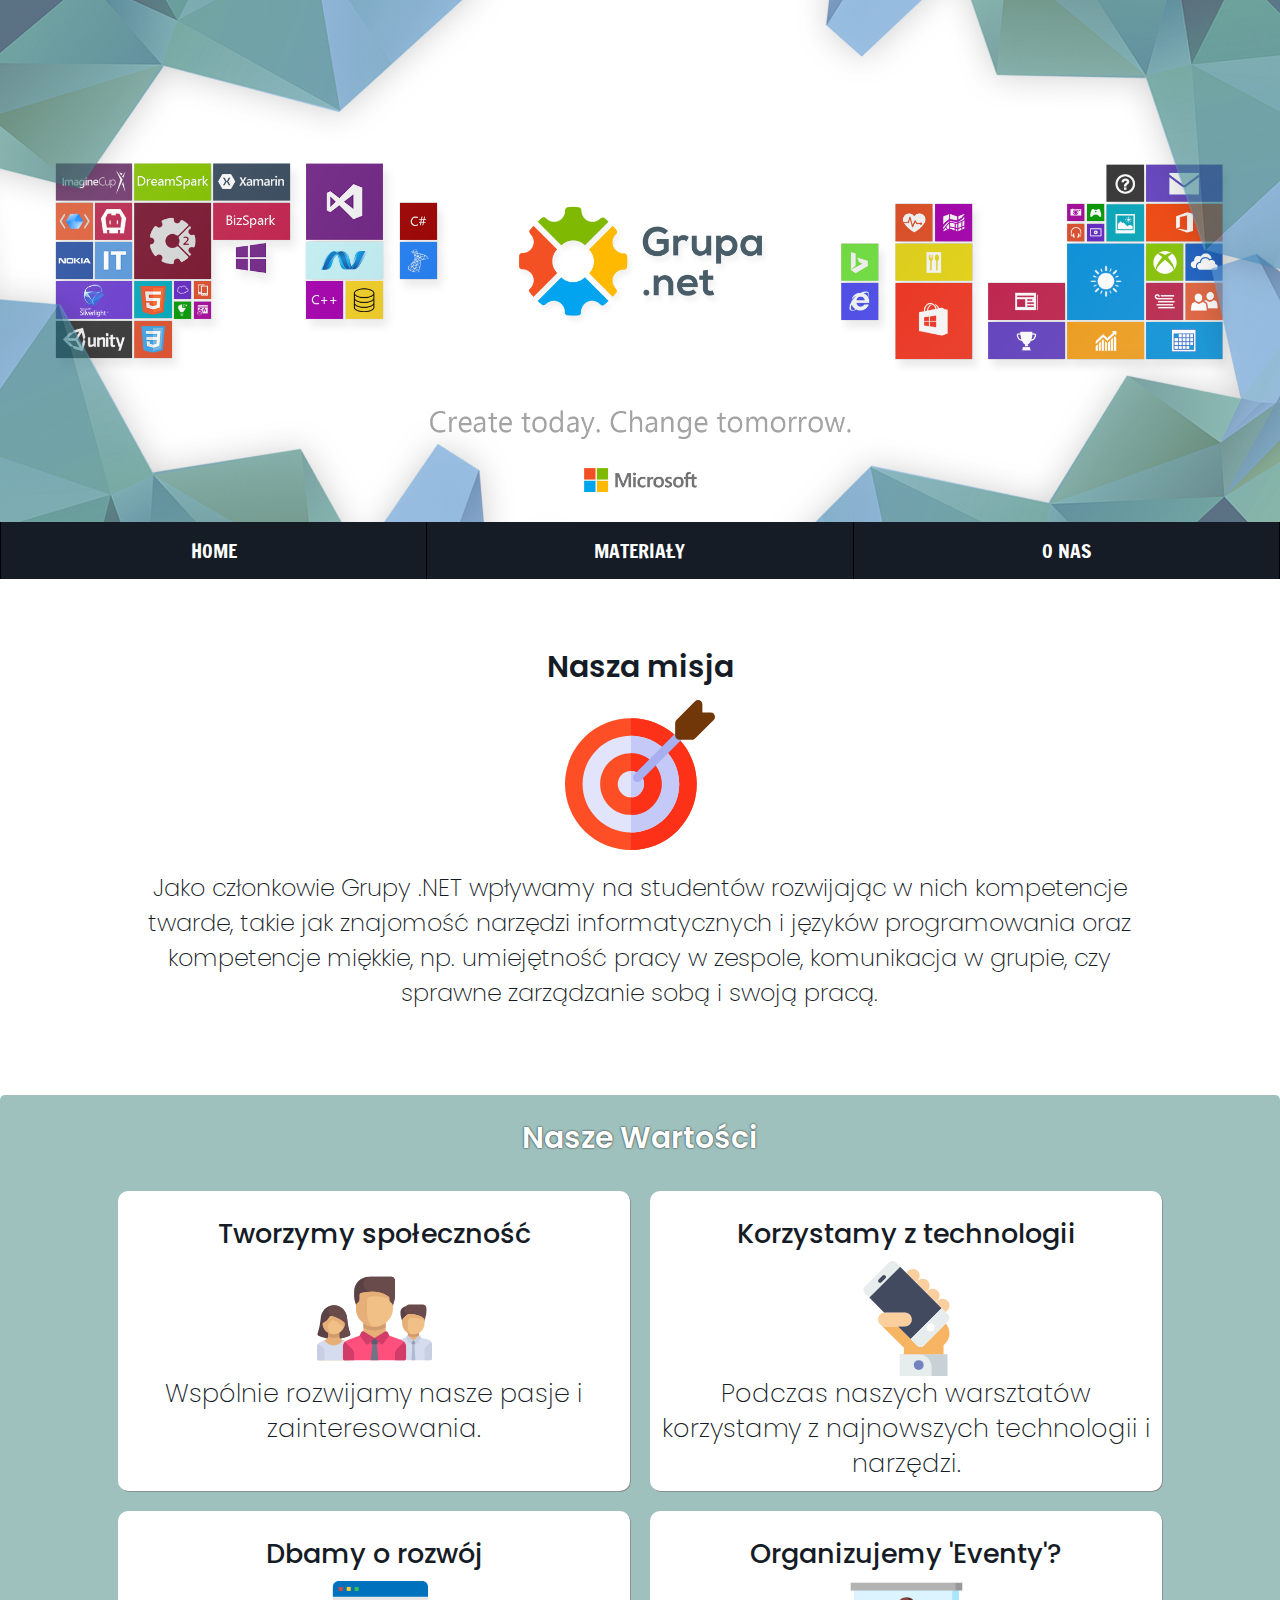
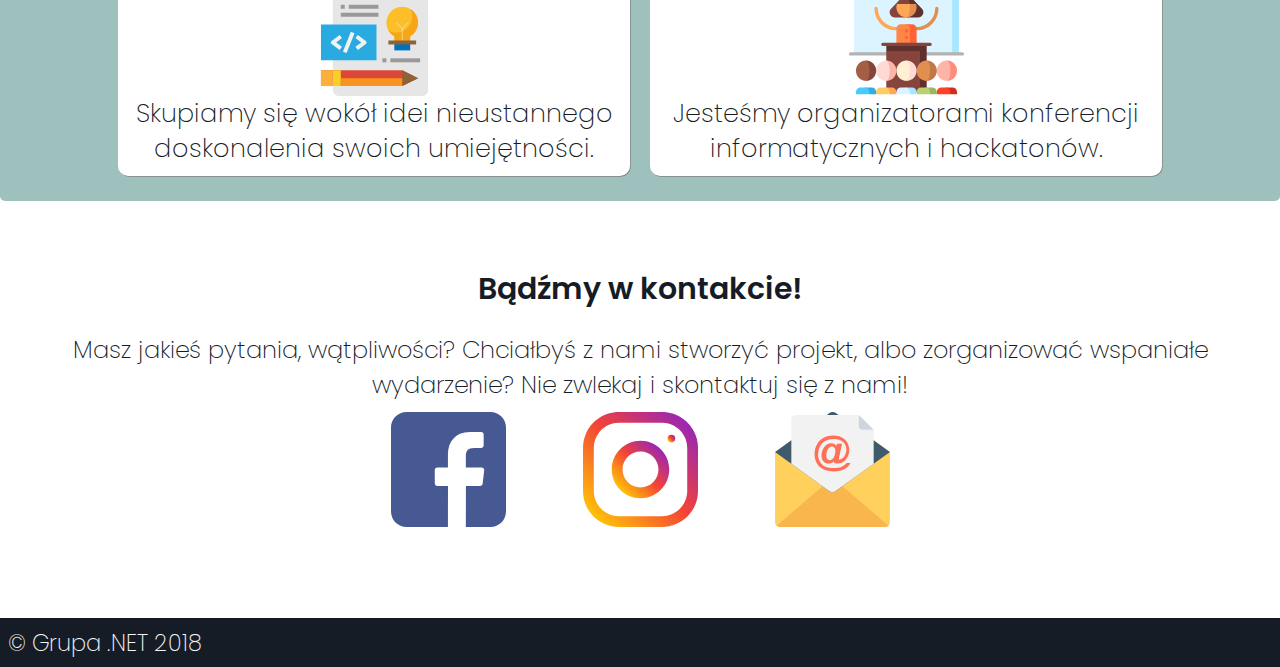
<file: index.html>
<!DOCTYPE html>
<html lang="en">

<head>
    <meta charset="UTF-8">
    <meta name="viewport" content="width=device-width, initial-scale=1.0">
    <meta http-equiv="X-UA-Compatible" content="ie=edge">
    <link rel="Stylesheet" type="text/css" href="css/home.css" />
    <link rel="Stylesheet" type="text/css" href="css/main.css" />
   
    <link rel="stylesheet" href="https://use.fontawesome.com/releases/v5.2.0/css/all.css" integrity="sha384-hWVjflwFxL6sNzntih27bfxkr27PmbbK/iSvJ+a4+0owXq79v+lsFkW54bOGbiDQ"
        crossorigin="anonymous">
    <link href="https://fonts.googleapis.com/css?family=Francois+One|Poppins:400,500,600,700,800,900&amp;subset=latin-ext"
        rel="stylesheet">
    <title>Grupa .net</title>
   <style>
       .bigLogo {
    text-align: center;
    height:58vh;
    background:url(img/tlo.png) bottom center no-repeat;
    background-size:cover;
    display:flex;
    align-items:center;
    justify-content: center;
  }
   </style>

<body>
    <header class="bigLogo">
    </header>
    <nav id="main">
            <ul class="list">
                <li class="logo">
                    <span class="spanLi siteLogo">
                        <a href="index.html">Grupa.Net</a>
                        <img src="img/logo.png" alt="logo .net" height="42" width="42" class="imagelogo">
                    </span>
                    <span class=" spanLi burger">
                        <img src="img/Hamburger.svg.png" height="50" width="50" alt="" class="hamburger">
                    </span>
                </li>
                <div class="arrow">
                    <i class="fas fa-angle-down" style="color:#DDDDDD;"></i>
                </div>
                <li class="navTRESC">
                    <a href="index.html">Home</a>
                </li>
    
                <li class="navTRESC">
                    <a href="materialy.html">Materiały</a>
                </li>
                <li class="navTRESC">
                    <a href="onas.html">O nas</a>
                </li>
    
            </ul>
        </nav>
    <div class="container">
        <section class="mission">
            <div class="head missionTitle">
                Nasza misja
                <img src="ikony/goal.svg" alt="shield" class="icon shield main">

            </div>
            <div class="text missionContent">
                Jako członkowie Grupy .NET wpływamy na studentów rozwijając w nich kompetencje twarde, takie jak
                znajomość
                narzędzi informatycznych i języków programowania oraz kompetencje miękkie, np. umiejętność pracy w
                zespole, komunikacja
                w grupie, czy sprawne zarządzanie sobą i swoją pracą.
            </div>
        </section>
    </div>

    <section class="values">
        <div class="valuesCOntenet">
            <div class="head valuesTitle">
                Nasze Wartości
            </div>
            <div class="text valuesBox">
                <div class="value">
                    <h1 class="valueTitle">Tworzymy społeczność
                        <img src="ikony/team.svg" alt="shield" class="icon team">
                    </h1>
                    <p class="valueText">Wspólnie rozwijamy nasze pasje i zainteresowania.</p>
                </div>
                <div class="value">
                    <h1 class="valueTitle">Korzystamy z technologii
                        <img src="ikony/smartphone.svg" alt="shield" class="icon team">
                    </h1>
                    <p class="valueText">Podczas naszych warsztatów korzystamy z najnowszych technologii i narzędzi.</p>
                </div>
                <div class="value">
                    <h1 class="valueTitle">Dbamy o rozwój
                        <img src="ikony/web-design.svg" alt="shield" class="icon team">
                    </h1>

                    <p class="valueText">Skupiamy się wokół idei nieustannego doskonalenia swoich umiejętności.</p>
                </div>
                <div class="value">
                    <h1 class="valueTitle">Organizujemy 'Eventy'?
                        <img src="ikony/presentation.svg" alt="presentation" class="icon team">
                    </h1>
                    <p class="valueText">Jesteśmy organizatorami konferencji informatycznych i hackatonów. </p>
                </div>
            </div>
        </div>
    </section>
    <div class="container">
        <section class="SocialMedias">
            <div class="head Mediatitle">
                Bądźmy w kontakcie!
            </div>
            <div class="text MediaConentet">
                Masz jakieś pytania, wątpliwości? Chciałbyś z nami stworzyć projekt, albo zorganizować wspaniałe
                wydarzenie? Nie zwlekaj i skontaktuj się z nami!
            </div>
            <div class="iconLinkMedia">
                <a href="https://www.facebook.com/WIZUT.NET/"> <img src="ikony/facebook.svg" class="icon media" alt="facebook"></a>
                <a href="https://www.instagram.com/dotnet.zut/"> <img src="ikony/instagram.svg" class="icon media" alt="instagram"></a>
                <a href="https://www.facebook.com/WIZUT.NET/"> <img src="ikony/email.svg" class="icon media" alt="email"></a>
            </div>
    </div>
    </section>
    </div>
    <footer>      
        ©  Grupa .NET 2018        
    </footer>
    <script src="script.js"></script>
</body>

</html>
</file>
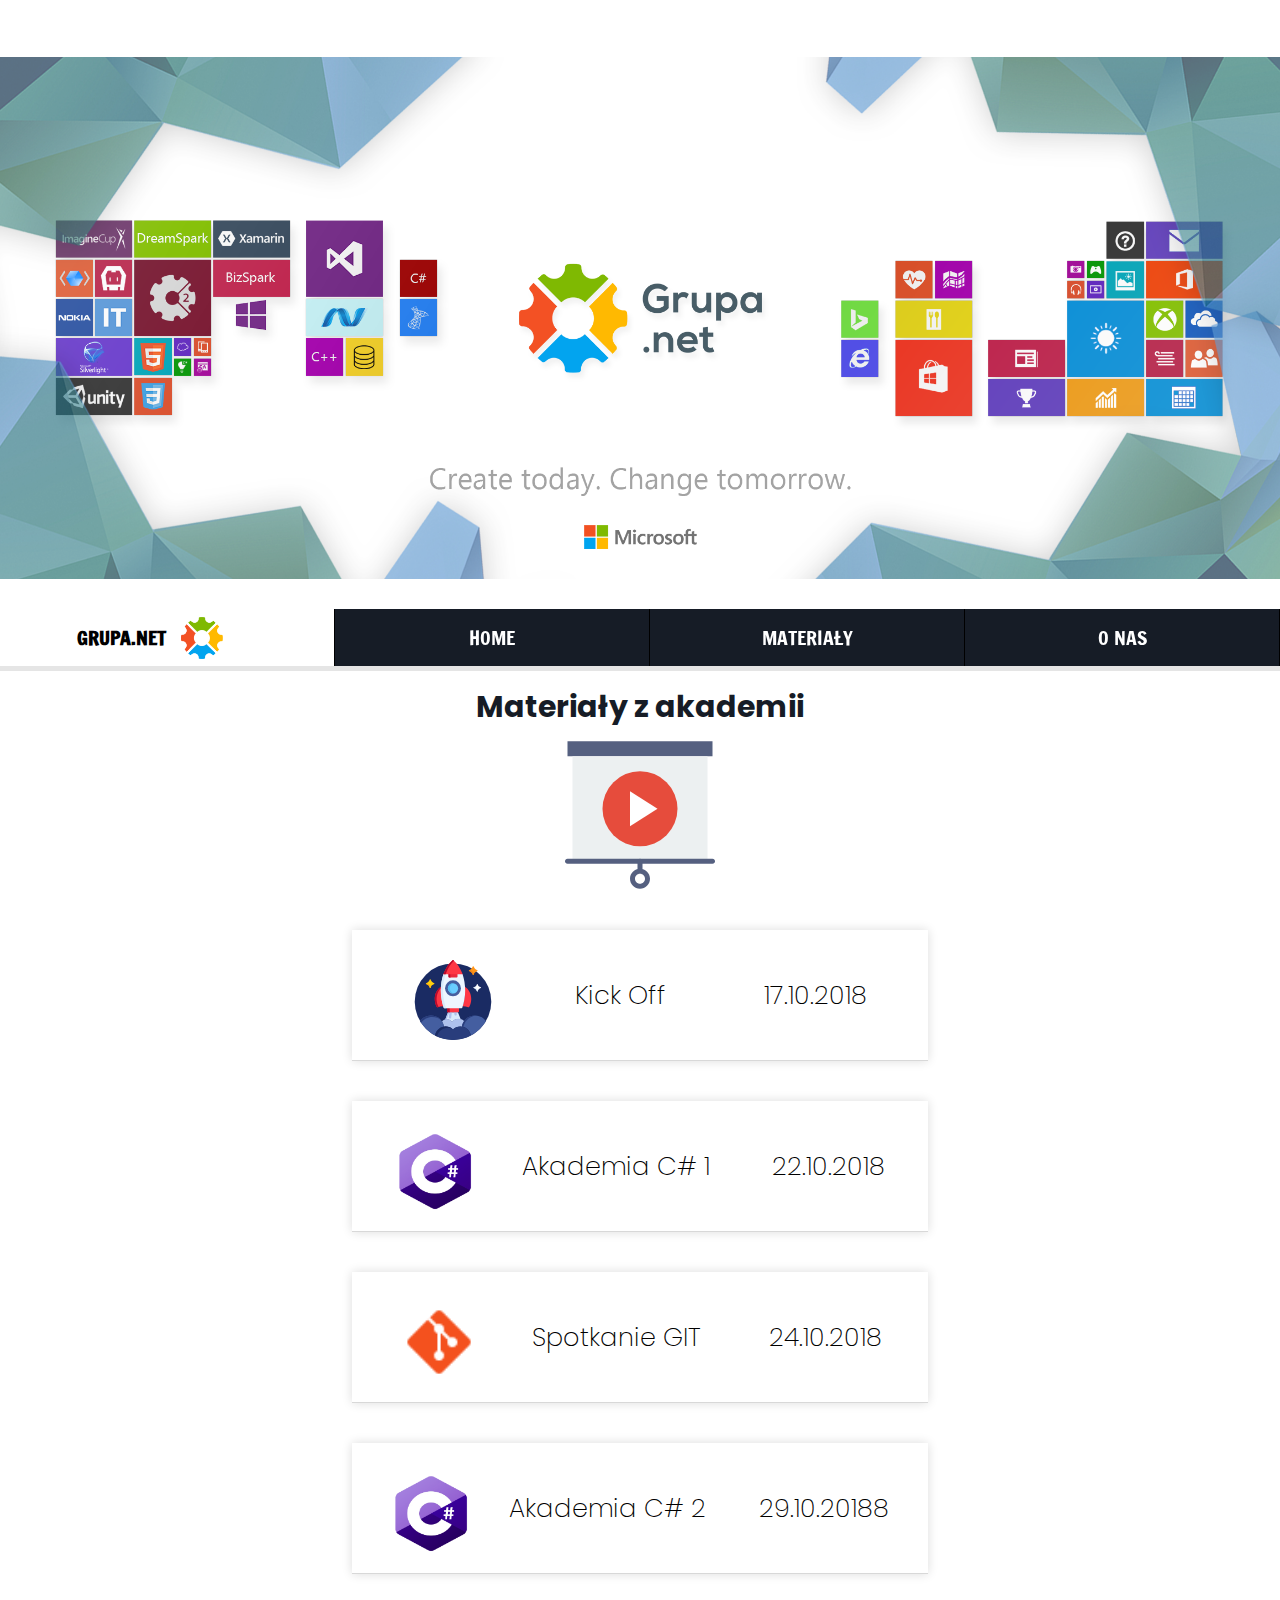
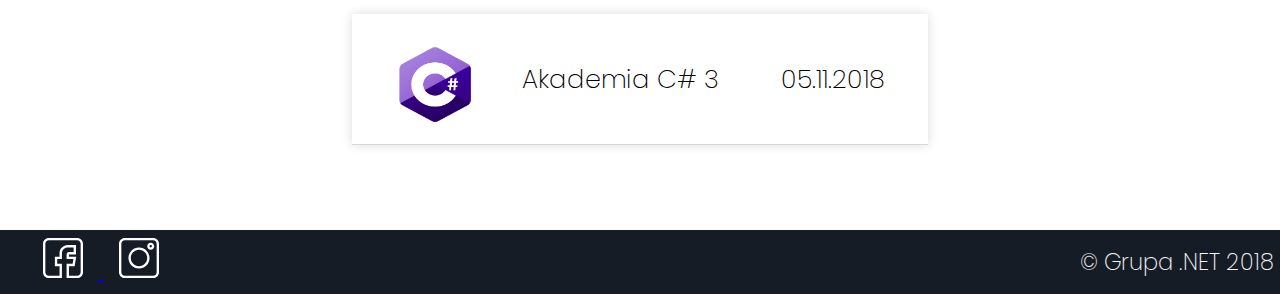
<file: materialy.html>
<!DOCTYPE html>
<html lang="en">

<head>
    <meta charset="UTF-8">
    <meta name="viewport" content="width=device-width, initial-scale=1.0">
    <meta http-equiv="X-UA-Compatible" content="ie=edge">
    <link rel="Stylesheet" type="text/css" href="css/main.css" />
    <link rel="Stylesheet" type="text/css" href="css/materialy.css" />
    <link rel="stylesheet" href="https://use.fontawesome.com/releases/v5.2.0/css/all.css" integrity="sha384-hWVjflwFxL6sNzntih27bfxkr27PmbbK/iSvJ+a4+0owXq79v+lsFkW54bOGbiDQ"
        crossorigin="anonymous">
    <link href="https://fonts.googleapis.com/css?family=Francois+One|Poppins:400,500,600,700,800,900&amp;subset=latin-ext" rel="stylesheet"> 
    <title>Grupa .net</title>
    <script src="scroll.js"></script>
    <style>
         
       .bigLogo {
    text-align: center;
    height:58vh;
    background:url(img/tlo.png) bottom center no-repeat;
    background-size:cover;
    display:flex;
    align-items:center;
    justify-content: center;
  }
   </style>
     
</head>
<body>
 
    <header class="bigLogo"></header>
    </header>
    <nav id="main">
        <ul class="list">
            <li class="logo">
                <span class="spanLi siteLogo">
                    <a href="index.html">Grupa.Net</a>
                    <img src="img/logo.png" alt="logo .net" height="42" width="42" class="imagelogo">
                </span>
                <span class=" spanLi burger">
                    <img src="img/Hamburger.svg.png" height="50" width="50" alt="" class="hamburger">
                </span>
            </li>
            <div class="arrow">
                <i class="fas fa-angle-down" style="color:#DDDDDD;"></i>
            </div>
            <li class="navTRESC">
                <a href="index.html">Home</a>
            </li>

            <li class="navTRESC">
                <a href="materialy.html">Materiały</a>
            </li>
            <li class="navTRESC">
                <a href="onas.html">O nas</a>
            </li>

        </ul>
    </nav>

    
    <div class="container notHome">
            <h1 class="head">Materiały z akademii</h1>
            <img src="ikony/materialy.svg" alt="presentations" class="icon materialas main">
            <ul class="materialyLista">

                <a class="materialsHref" href="https://onedrive.live.com/view.aspx?resid=2E23156E3B8E1FEF!6525&ithint=file%2cpptx&app=PowerPoint&authkey=!AKz5khtULdiu3_g">  
                 <li class="ElementMaterialy">
                    <img src="ikony/start.svg" alt="Rocket" class="icon MateilasIcons">
                    <p class="academiaNam">Kick off</p>  
                    <p class="data">17.10.2018</p> 
                 </li></a>

                 <a class="materialsHref" href="https://onedrive.live.com/redir?resid=2E23156E3B8E1FEF!6533&authkey=!AFMNOFM5cmrLAzc&ithint=file%2cpptx">  
                <li class="ElementMaterialy">
                    <img src="ikony/c.png" alt="C" class="icon MateilasIcons">
                    <p class="academiaNam">Akademia C# 1</p>    
                    <p class="data">22.10.2018 </p> 
                 </li></a>

                <a class="materialsHref" href="https://onedrive.live.com/view.aspx?resid=2E23156E3B8E1FEF!6595&ithint=file%2cpptx&app=PowerPoint&authkey=!AKjyETTbyaQ6zYM">  
                <li class="ElementMaterialy">
                    <img src="ikony/git.png" alt="Git" class="icon MateilasIcons">
                    <p class="academiaNam">Spotkanie GIT </p> 
                    <p class="data">24.10.2018</p> 
                </li></a>
                    
                <a class="materialsHref" href="https://onedrive.live.com/redir?resid=2E23156E3B8E1FEF!6536&authkey=!AOVHlJAP4ataYIk&ithint=file%2cpptx">  
                    <li class="ElementMaterialy">
                        <img src="ikony/c.png" alt="C" class="icon MateilasIcons">
                        <p class="academiaNam">Akademia C# 2</p>    
                        <p class="data">29.10.20188 </p> 
                     </li></a>
                <a class="materialsHref" href="https://onedrive.live.com/view.aspx?resid=2E23156E3B8E1FEF!6594&ithint=file%2cpptx&app=PowerPoint&authkey=!ABzEjosbvH90tTs">
                    <li class="ElementMaterialy">
                        <img src="ikony/c.png" alt="C" class="icon MateilasIcons">
                        <p class="academiaNam">Akademia C# 3</p>    
                        <p class="data">05.11.2018 </p> 
                     </li></a>


            </ul>
    </div>
      
    <footer>      
            <div class="footerIconsBox">
                    <a href="https://www.facebook.com/WIZUT.NET/">  <img src="ikony/footerfv.svg" alt="fb" class="footericon"> </a>
                    <a href="https://www.instagram.com/dotnet.zut/"> <img src="ikony/footerinsta.svg" alt="Instagram" class="footericon"></a>  
            </div>
               ©  Grupa .NET 2018
        </footer>

    
    <script src="script.js"></script>
</body>

</html>
</file>
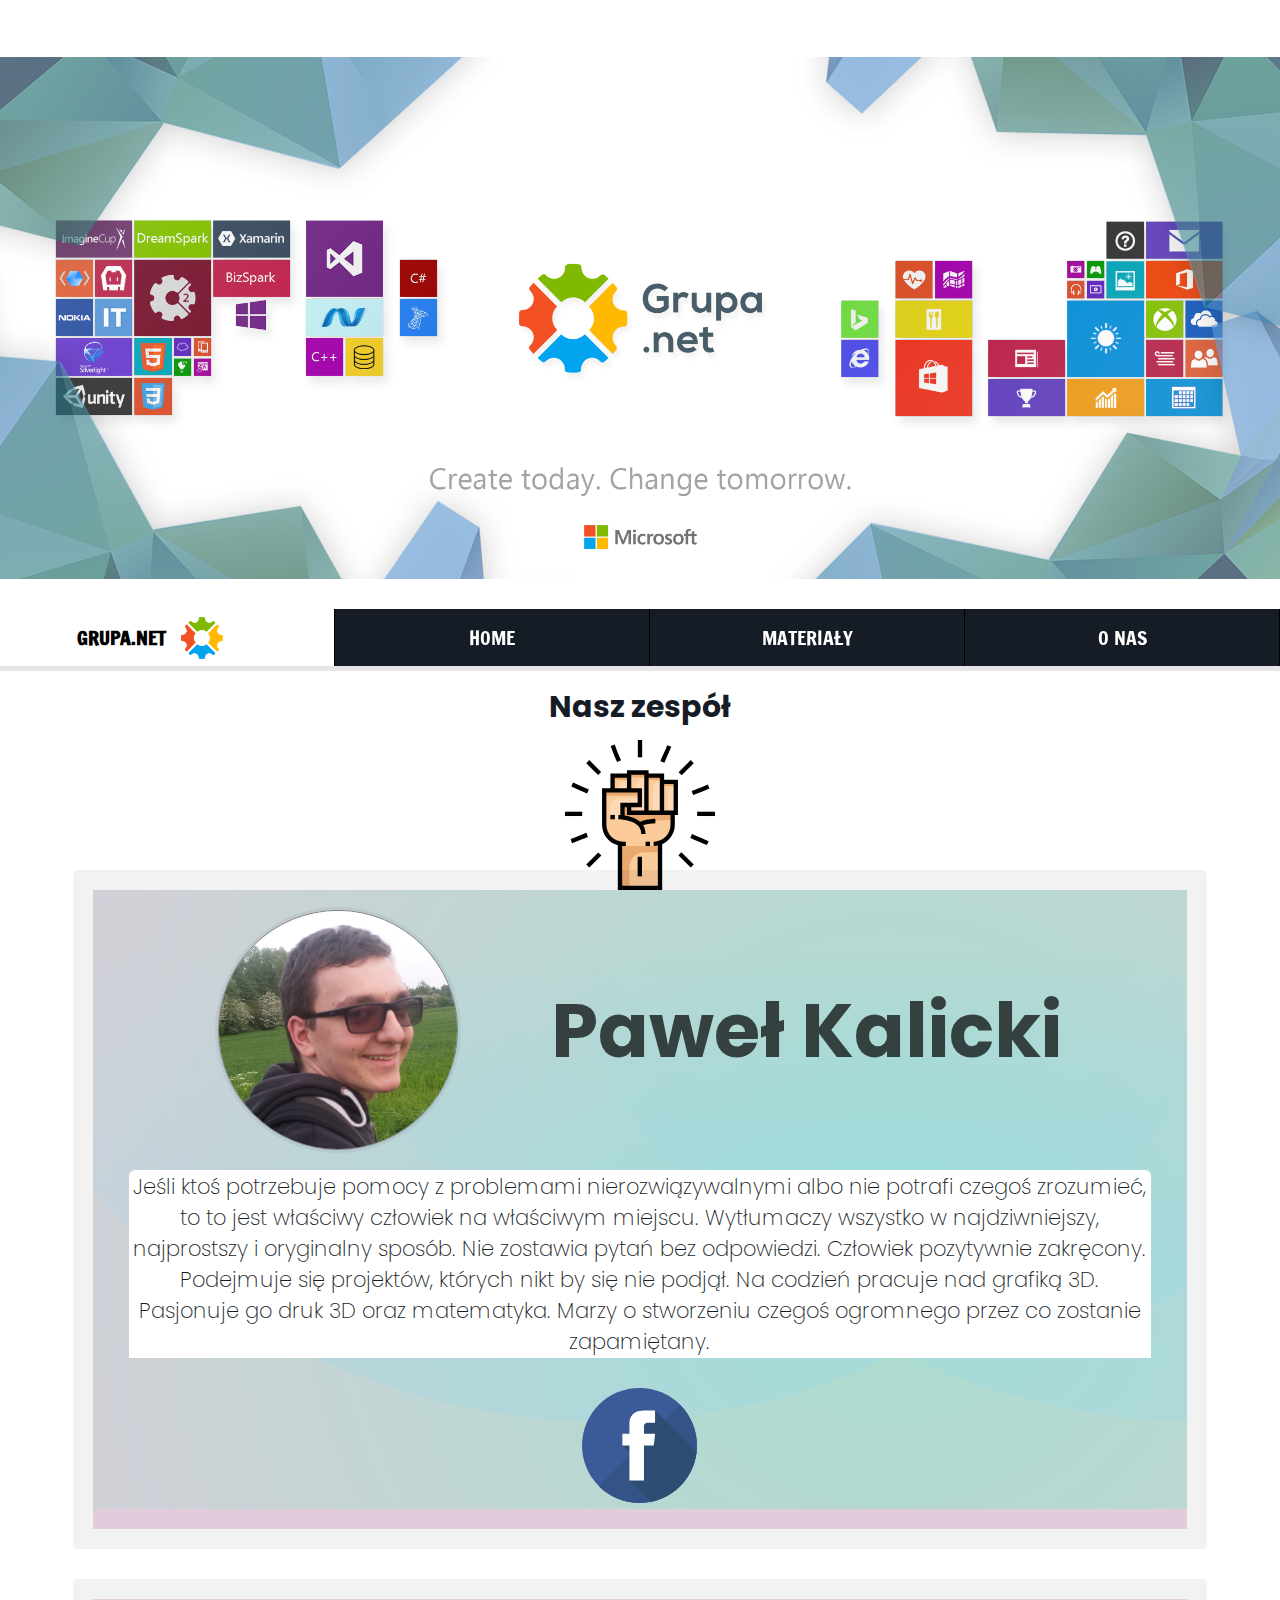
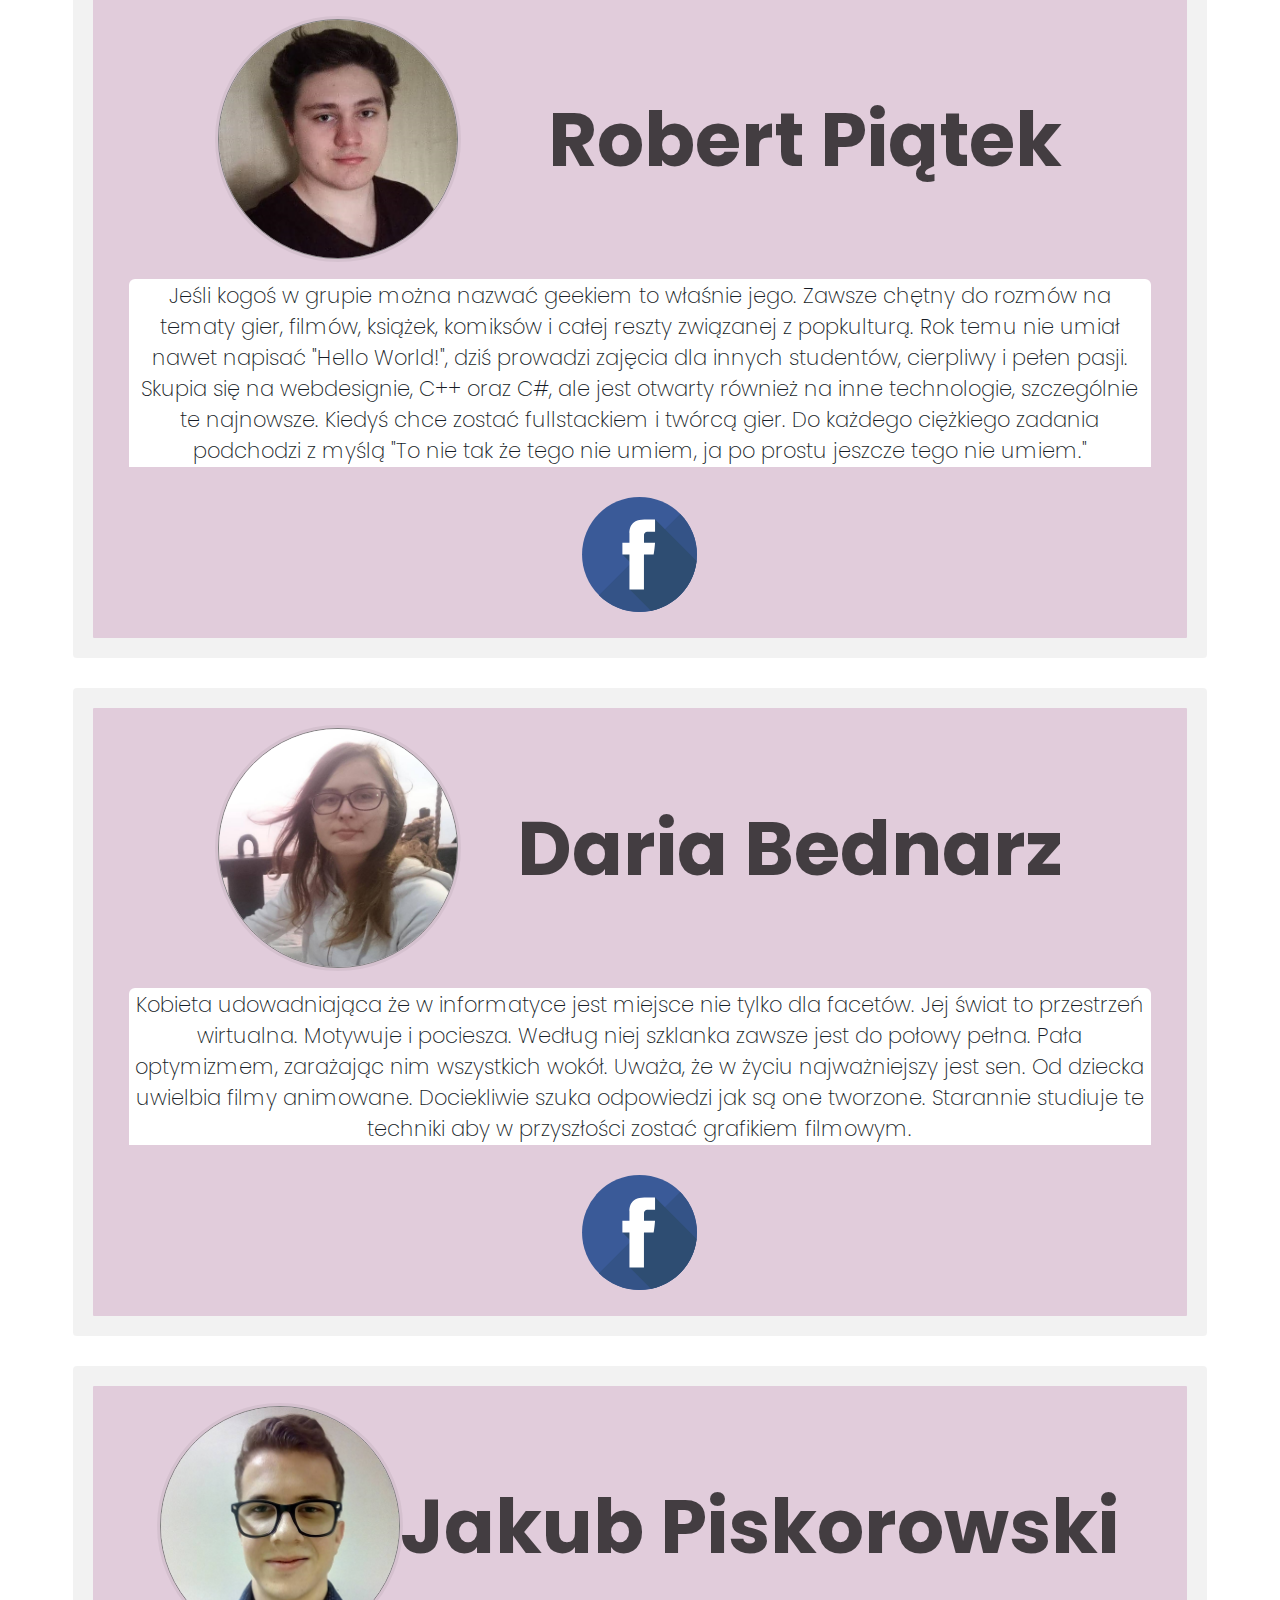
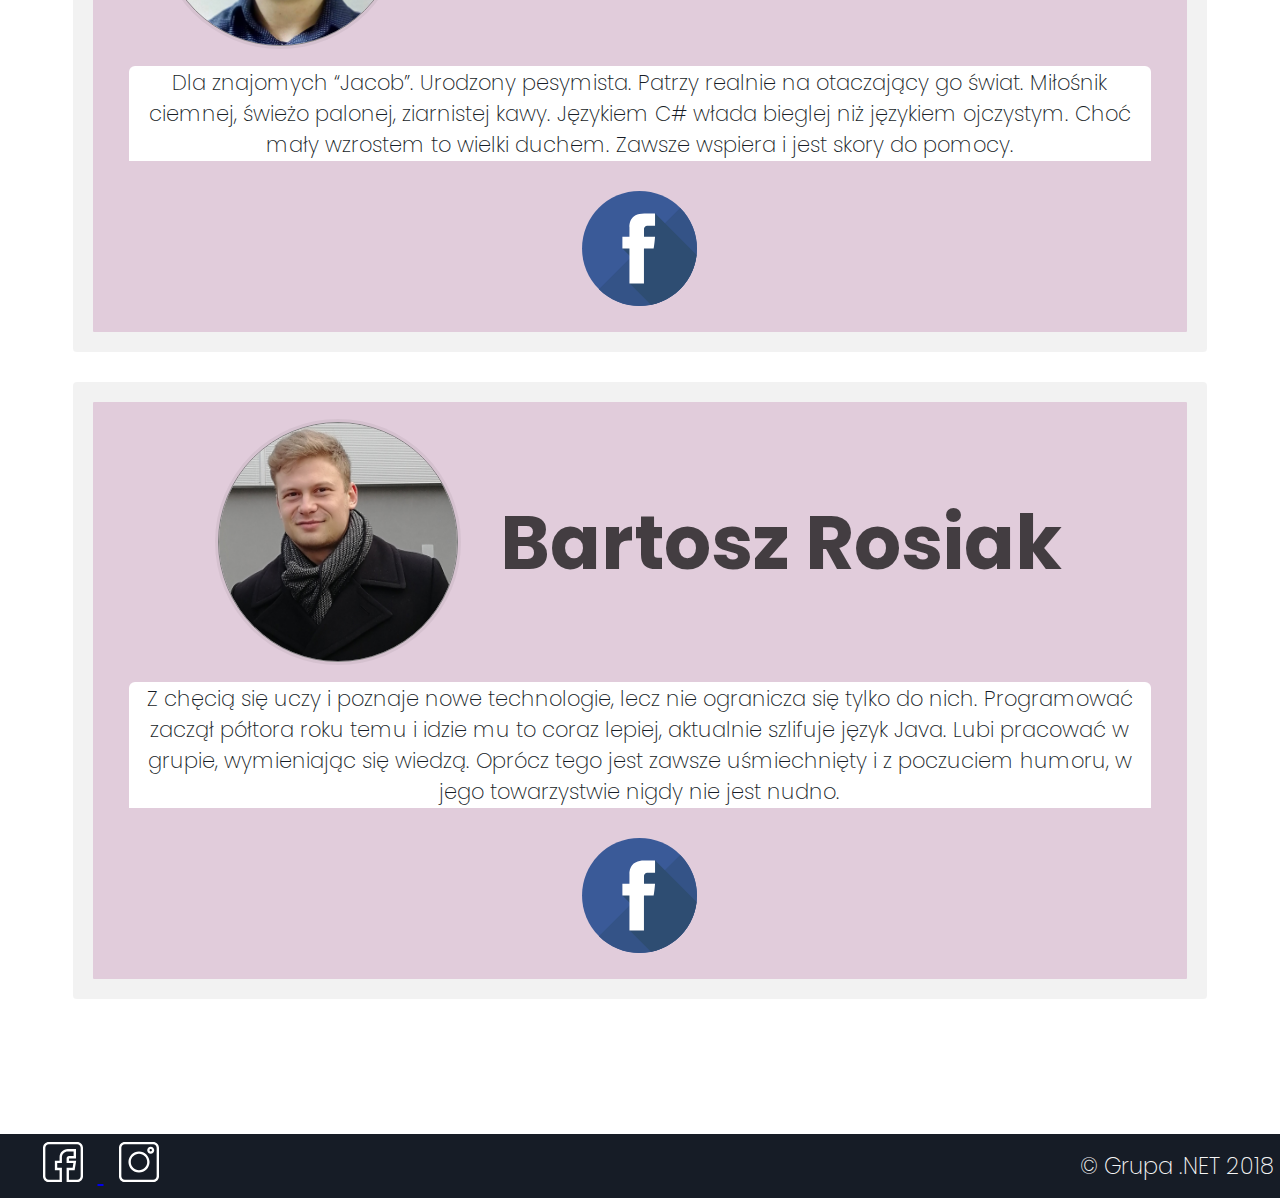
<file: onas.html>
<!DOCTYPE html>
<html lang="en">

<head>
    <meta charset="UTF-8">
    <meta name="viewport" content="width=device-width, initial-scale=1.0">
    <meta http-equiv="X-UA-Compatible" content="ie=edge">
    <link rel="Stylesheet" type="text/css" href="css/main.css" />
    <link rel="Stylesheet" type="text/css" href="css/styleOnas.css" />
    <link rel="stylesheet" href="https://use.fontawesome.com/releases/v5.2.0/css/all.css" integrity="sha384-hWVjflwFxL6sNzntih27bfxkr27PmbbK/iSvJ+a4+0owXq79v+lsFkW54bOGbiDQ"
        crossorigin="anonymous">
    <link href="https://fonts.googleapis.com/css?family=Francois+One|Poppins:400,500,600,700,800,900&amp;subset=latin-ext"
        rel="stylesheet">
    <title>Grupa .net</title>
    <script src="scroll.js"></script>
    <style>
            .bigLogo {
         text-align: center;
         height:58vh;
         background:url(img/tlo.png) bottom center no-repeat;
         background-size:cover;
         display:flex;
         align-items:center;
         justify-content: center;
       }
        </style>
</head>

<body>

    <header class="bigLogo">
    </header>
    <nav id="main">
        <ul class="list">
            <li class="logo">
                <span class="spanLi siteLogo">
                    <a href="index.html">Grupa.Net</a>
                    <img src="img/logo.png" alt="logo .net" height="42" width="42" class="imagelogo">
                </span>
                <span class=" spanLi burger">
                    <img src="img/Hamburger.svg.png" height="50" width="50" alt="" class="hamburger">
                </span>
            </li>
            <div class="arrow">
                <i class="fas fa-angle-down" style="color:#DDDDDD;"></i>
            </div>
            <li class="navTRESC">
                <a href="index.html">Home</a>
            </li>

            <li class="navTRESC">
                <a href="materialy.html">Materiały</a>
            </li>
            <li class="navTRESC">
                <a href="onas.html">O nas</a>
            </li>

        </ul>
    </nav>


    <div class="container notHome">

        <h1 class="head">Nasz zespół</h1>
        <img src="ikony/motivation.svg" alt="shield" class="icon main">

        <div class="member ">
            <div class="PhotoName">
                <img src="memberphotos/Pawel.jpg" alt="Pawel" class="MemberPhoto ">
                <h2 class="memberName"> Paweł Kalicki </h2>
            </div>
            <div class="MediaDecription">

                <p class="textMember">Jeśli ktoś potrzebuje pomocy z problemami nierozwiązywalnymi albo nie potrafi
                    czegoś zrozumieć, to to jest właściwy człowiek na właściwym miejscu. Wytłumaczy wszystko w
                    najdziwniejszy, najprostszy i oryginalny sposób. Nie zostawia pytań bez odpowiedzi. Człowiek
                    pozytywnie zakręcony. Podejmuje się projektów, których nikt by się nie podjął. Na codzień pracuje
                    nad grafiką 3D. Pasjonuje go druk 3D oraz matematyka. Marzy o stworzeniu czegoś ogromnego przez co
                    zostanie zapamiętany. </p>
            </div>
            <a href="https://www.facebook.com/WIZUT.NET/"> <img src="ikony/facebookMember.svg" alt="fb" class="icon FaceIconMember ">
            </a>
        </div>


        <div class="member">
            <div class="PhotoName">
                <img src="memberphotos/robert.jpeg" alt="Robert Piątek" class="MemberPhoto ">
                <h2 class="memberName"> Robert Piątek </h2>
            </div>
            <div class="MediaDecription">
                <p class="textMember">Jeśli kogoś w grupie można nazwać geekiem to właśnie jego. Zawsze chętny do
                    rozmów na tematy gier, filmów, książek, komiksów i całej reszty związanej z popkulturą. Rok temu
                    nie umiał nawet napisać "Hello World!", dziś prowadzi zajęcia dla innych studentów, cierpliwy i
                    pełen pasji. Skupia się na webdesignie, C++ oraz C#, ale jest otwarty również na inne technologie,
                    szczególnie te najnowsze. Kiedyś chce zostać fullstackiem i twórcą gier. Do każdego ciężkiego
                    zadania podchodzi z myślą "To nie tak że tego nie umiem, ja po prostu jeszcze tego nie umiem." </p>
            </div>
            <a href="https://www.facebook.com/WIZUT.NET/"> <img src="ikony/facebookMember.svg" alt="fb" class="icon FaceIconMember ">
            </a>
        </div>
        <div class="member">
            <div class="PhotoName">
                <img src="memberphotos/daria.jpg" alt="Daria Bednarz" class="MemberPhoto ">
                <h2 class="memberName"> Daria Bednarz </h2>
            </div>
            <div class="MediaDecription">
                <p class="textMember">Kobieta udowadniająca że w informatyce jest miejsce nie tylko dla facetów. Jej
                    świat to przestrzeń wirtualna. Motywuje i pociesza. Według niej szklanka zawsze jest do połowy
                    pełna. Pała optymizmem, zarażając nim wszystkich wokół. Uważa, że w życiu najważniejszy jest sen.
                    Od dziecka uwielbia filmy animowane. Dociekliwie szuka odpowiedzi jak są one tworzone. Starannie
                    studiuje te techniki aby w przyszłości zostać grafikiem filmowym. </p>
            </div>
            <a href="https://www.facebook.com/WIZUT.NET/"> <img src="ikony/facebookMember.svg" alt="fb" class="icon FaceIconMember ">
            </a>
        </div>
        <div class="member">
            <div class="PhotoName">
                <img src="memberphotos/jacob.jpg" alt="Jakub Piskorowski" class="MemberPhoto ">
                <h2 class="memberName"> Jakub Piskorowski </h2>
            </div>
            <div class="MediaDecription">
                <p class="textMember">Dla znajomych “Jacob”. Urodzony pesymista. Patrzy realnie na otaczający go świat.
                    Miłośnik ciemnej, świeżo palonej, ziarnistej kawy. Językiem C# włada bieglej niż językiem
                    ojczystym. Choć mały wzrostem to wielki duchem. Zawsze wspiera i jest skory do pomocy. </p>
            </div>
            <a href="https://www.facebook.com/WIZUT.NET/"> <img src="ikony/facebookMember.svg" alt="fb" class="icon FaceIconMember ">
            </a>
        </div>
        <div class="member">
            <div class="PhotoName">
                <img src="memberphotos/bartosz.jpg" alt="Bartosz Rosiak" class="MemberPhoto ">
                <h2 class="memberName"> Bartosz Rosiak</h2>
            </div>
            <div class="MediaDecription">
                <p class="textMember">Z chęcią się uczy i poznaje nowe technologie, lecz nie ogranicza się tylko do
                    nich. Programować zaczął półtora roku temu i idzie mu to coraz lepiej, aktualnie szlifuje język
                    Java. Lubi pracować w grupie, wymieniając się wiedzą. Oprócz tego jest zawsze uśmiechnięty i z
                    poczuciem humoru, w jego towarzystwie nigdy nie jest nudno. </p>
            </div>
            <a href="https://www.facebook.com/WIZUT.NET/"> <img src="ikony/facebookMember.svg" alt="fb" class="icon FaceIconMember ">
            </a>
        </div>
    </div>
    <footer>      
        <div class="footerIconsBox">
                <a href="https://www.facebook.com/WIZUT.NET/">  <img src="ikony/footerfv.svg" alt="fb" class="footericon"> </a>
                <a href="https://www.instagram.com/dotnet.zut/"> <img src="ikony/footerinsta.svg" alt="Instagram" class="footericon"></a>  
        </div>
           ©  Grupa .NET 2018
    </footer>
    <script src="script.js"></script>
</body>

</html>
</file>
<file: css/home.css>
.iconLinkMedia{
    width: 50%;
    margin: 0 auto;
    display: flex;
    align-items: center;
    justify-content: space-around;  
  }
  .icon.media:hover{
    -webkit-transform: scale(1.05);
    -ms-transform: scale(1.05);
  }
  
  section{
    margin-top:1rem;
  }
  .head{
    font-size: 2rem;
    font-weight: 600;
    margin-top: 20px;
    margin-bottom: 20px;
    display: flex;
    justify-content: center;
    flex-direction: column;
    align-items: center;
  }
   .text{
     line-height: 35px;
     font-size: 1.6rem;
     text-align: center;
   }
   .mission{
     display: flex;
     flex-direction: column;
     justify-content: center;
     align-items: center;
     animation: fadeIn 0.8s ease-in both;
   }
  .missionContent{
    max-width: 800px;
    max-width:90%;
  }

  .value{
   width: 40%;
   max-width: 80%;
   background-color: white;
   margin: 10px;
   padding: 10px;
   border-radius: 10px;
   box-shadow: 0.7px 0.7px grey;
  }
  .value:hover{
    border-radius: 12px;
    transition: 0.5s;
   
  }
  
  .valueTitle{
     font-size: 1.8rem;
     font-weight: 500;
     margin-top: 15px;
     display: flex;
     flex-direction: column;
     justify-content: center;
     align-items: center;
  }
  .valueText{
    font-size: 1.7rem;
  }
  .valuesBox{
    display: flex; 
    flex-wrap: wrap;
    justify-content: center;
    margin-bottom:15px;
  }
  
  
  .values{
    background-color: #9ec1be;
   width: 100%;
   display: flex;
   justify-content: center;
   border-radius:5px;
  }
  .valuesCOntenet{
    max-width: 1300px;
  }
  .head.valuesTitle{
    color: white;
    text-shadow: 0 0 2px #000; /* horizontal-offset vertical-offset 'blur' colour */
    -moz-text-shadow: 0 0 2px #000;
    -webkit-text-shadow: 0 0 2px #000;
  }
  
  

  
  @media screen and (max-width:710px) {
  
          .icon{
            width: 100px;
            height: 100px;
          }
          .head{
            font-size: 1.9rem;
          }
          .text{
            font-size: 1.1rem;
            line-height: 28px;
          }
          .value{
            width: 95%;
            max-width: 80%;
            margin: 7px;
           padding: 7px;
           }
  
           .valueTitle{
            font-size: 1.5rem;
          }
          .valueText{
            font-size: 1.2rem;
          }
           .iconLinkMedia{
            width: 90%;
            margin: 0 auto;
            display: flex;
            align-items: center;
            justify-content: space-around;  
          }
          .icon.media{
            width: 70px;
            height: 70px;
          }
          
  }
  
  
  
  
  @media screen and (max-width:350px) {
 
    .icon{
      width: 80px;
      height: 80px;
    }
    .head{
      font-size: 1.3rem;
    }
    .text{
      font-size: 1rem;
    }
    .Mediatitle{
      font-size: 1.5rem;
    }
  }
</file>
<file: css/main.css>
* {
    margin: 0;
    padding: 0;
    box-sizing: border-box;
}
.icon.main{
  width:150px;
  height:150px;
}

.container {
    width: 1260px;
    margin: 0 auto;
    display: flex;
    max-width: 90%;
    flex-wrap: wrap;
    align-items: center;
    margin-top: 30px;
    margin-bottom: 35px;
    background-color: white;
    justify-content: center;
    flex-direction: column;
    border-radius:8px;
    padding-bottom: 50px;   
}
.container.notHome{
  padding-top: 75px;
  
}
html {
    box-sizing: border-box;
    background:#FFFFFF;
    font-family:'helvetica neue';
    font-size: 15px;
    font-weight: 200;
    font-family: 'Poppins', sans-serif;
  color:#161c26;
  
  }

body.fixed-nav .site-wrap {
  transform: scale(1);
}



nav {
  background:#161c26;
  top:0;
  width: 100%;
  transition:all 0.2s;
  position: relative;
  z-index: 1;
  font-size:1rem;
}

body.fixed-nav nav {
  position: fixed;
  box-shadow:0 5px 0 rgba(0,0,0,0.1);
}

nav ul {
  margin: 0;
  padding:0;
  list-style: none;
  display:flex;
  align-items: center;
}

nav li {
  flex:1;
  text-align: center;
  display: flex;
  justify-content: center;
  align-items: center;
  border-right: 1px solid black;
    
}
@media screen and (max-width:710px) {
  nav li {
    border-right:0;
    border-bottom: 0.5px solid black;
    width: 70%;
  
    border-radius: 1px;

  }
  li.logo{
    border-bottom: 0;
  }
}


li.logo {
  max-width:0;
  overflow: hidden;
  background: white;
  transition: all 0.5s;
  font-weight: 600;
  font-size: 0.9rem;
  width: 100%;
 
}

li.logo a {
  color:black;
  
}

.fixed-nav li.logo {
  max-width:100%;
  padding-left: 20px;  
}

nav a {
  text-decoration: none;
  padding:15px;
  display: inline-block;
  color:white;
  transition:all 0.2s;
  text-transform: uppercase;
  font-size: 1.3rem;
  font-family: 'Francois One', sans-serif;
}
@media screen and (max-width:800px) {
  nav a {font-size: 1rem;
  padding: 5px;
  }
  li.logo { font-weight: 400;
    font-size: 0.4rem;}
}

nav a:hover{
  -webkit-transform: scale(1.1);
  -ms-transform: scale(1.1);
  text-shadow: 0px 0px 1px #0F5A80;
  
}

.imagelogo{
  transition: 1s ease-in-out;
 
}

.hamburger{
  visibility: hidden;
}

li .siteLogo{
  display: flex;
  justify-content: center;
  align-items: center;
}
li .hamburger{
margin-right: 20px;
}
.lista{
 display: none;
 
}

.arrow{
  width: 45px;
  height: 43px;
  border: 2px solid #DDDDDD;
  margin-left: auto; margin-right: auto; 
  border-radius: 50%;      
  font-size: 1rem;
  text-shadow: 0px -12px 0px  #DDDDDD,0px 12px 0  #DDDDDD;
  overflow: hidden;
  opacity: 0.9;
  display: none;
}

.icon{
  width: 115px;
  height: 115px;
  margin-top: 10px;
}

@keyframes arrow{
    0%{transform: translateY(-40px)}
    50%{transform: translateY(0)}
    100%{transform: translateY(40px)}
  }
  
  
  .fa-angle-down{
    animation: arrow 1.2s infinite linear;
    line-height: 43px;
  }

  @media screen and (max-width:710px) {

    .icon.main{
      width:100px;
      height:100px;
    }
    .head{
      font-size: 1.6rem;
    }
  
    header {
        height:45vh;
      }
      .hamburger{
        visibility: visible;
      }
        .navTRESC{
         display: none;
          }
          nav a{
            padding: 13px;
          }
          .column {  
            flex-direction: column;
          }      
          li.logo {
           justify-content: space-between;       
          }
          .visavble{
            display: block;
          }
          .arrow{
            display: flex;
            justify-content: center;
            align-items: center;
          }
          .noVisable{
            display: none;
          }

    }

    @keyframes fadeIn {
      from {
          opacity: 0;
          transform: translate3d(0, -20%, 0);
      }
      to {
          opacity: 1;
          transform: translate3d(0, 0, 0);
      }
  }

  .bigLogo {
    text-align: center;
    height:58vh;
    background:url(tlo.png) bottom center no-repeat;
    background-size:cover;
    display:flex;
    align-items:center;
    justify-content: center;
  }

  footer{
    padding: 0.5rem;
    font-size: 1.5rem;
    background-color: #161c26;
    color: whitesmoke;
    text-align: right;
    display: flex;
    justify-content: space-between;
    align-items: center;
  }
  .footerIconsBox{
    margin-left: 20px;
    align-items: center;
  }

  .footericon{
    widows: 40px;
    height:40px;
    margin-left: 15px;
    margin-right: 15px;
  }
  @media screen and (max-width:800px) {
    footer{
      font-size: 1rem;
  }
  .footerIconsBox{
    margin-left: 10px;
   
  }

  .footericon{
    widows: 31px;
    height:31px;
    margin-left: 5px;
    margin-right: 15px;
  }

}
</file>
<file: css/materialy.css>
ul.materialyLista{
   width:100%;
   display: flex;
   justify-content: center;
   flex-direction: column;
   align-items: center;
}

 li.ElementMaterialy {
    display: flex;
    flex-direction: row;
    background: white;
    list-style: none;
    border-bottom: 1px solid #D8D8D8;
    box-shadow: 0 0 10px rgba(0, 0, 0, 0.14);
    margin: 0;
    padding: 20px;
    transition: background 0.2s;
    display: flex;
    text-transform: capitalize;
    margin-top:40px;
    flex-wrap: wrap-reverse;
    justify-content:space-around;
    align-items: center;
    font-size: 1.7rem;
  
}
a.materialsHref{
    text-decoration: none;
    color:#161c26;
    max-width: 99%;
    min-width: 50%;
}
.icon.MateilasIcons{
    width:80px;
    height:80px;
}
.academiaNam{
    margin-right: 15px;
}

a.materialsHref {
    position: relative;
    color: #000;
    text-decoration: none;
  }
  
  a.materialsHref:hover {
    color: black;
  }
 a.materialsHref:before {
    content: "";
    position: absolute;
    width: 100%;
    height: 2px;
    bottom: 0;
    left: 0;
    background-color: #000;
    visibility: hidden;
    -webkit-transform: scaleX(0);
    transform: scaleX(0);
    -webkit-transition: all 0.3s ease-in-out 0s;
    transition: all 0.3s ease-in-out 0s;
  }
  a.materialsHref:hover:before {
    visibility: visible;
    -webkit-transform: scaleX(1);
    transform: scaleX(1);
  }


@media screen and (max-width:710px) {
    .icon.MateilasIcons{
        width:60px;
        height:60px;
    }
    li.ElementMaterialy {    
        flex-direction: column;
        padding: 15px;
        margin-top:20px
    }
    a.materialsHref{
        text-decoration: none;
        color:#161c26;
        width: 90%;
    }
}
</file>
<file: css/styleOnas.css>
.member{
   
    background-color: azure;
}


.member{
    background-color: #ccc;
    display: flex;
    flex-direction: row;
    flex-wrap: wrap;
    justify-content: center;
    align-items: center;
    max-width: 95%;
    padding: 20px; 
    background-color: #e1ccdb;
    background-image: url("data:image/svg+xml,%3Csvg xmlns='http://www.w3.org/2000/svg' width='100%25' height='100%25' viewBox='0 0 800 400'%3E%3Cdefs%3E%3CradialGradient id='a' cx='396' cy='281' r='514' gradientUnits='userSpaceOnUse'%3E%3Cstop offset='0' stop-color='%23a7ddcf'/%3E%3Cstop offset='1' stop-color='%23e1ccdb'/%3E%3C/radialGradient%3E%3ClinearGradient id='b' gradientUnits='userSpaceOnUse' x1='400' y1='148' x2='400' y2='333'%3E%3Cstop offset='0' stop-color='%2375d8ff' stop-opacity='0'/%3E%3Cstop offset='1' stop-color='%2375d8ff' stop-opacity='0.5'/%3E%3C/linearGradient%3E%3C/defs%3E%3Crect fill='url(%23a)' width='800' height='400'/%3E%3Cg fill-opacity='0.3'%3E%3Ccircle fill='url(%23b)' cx='267.5' cy='61' r='300'/%3E%3Ccircle fill='url(%23b)' cx='532.5' cy='61' r='300'/%3E%3Ccircle fill='url(%23b)' cx='400' cy='30' r='300'/%3E%3C/g%3E%3C/svg%3E");
    background-attachment: fixed;
    background-size: cover;
    box-shadow: 0 0 0 20px rgba(0, 0, 0, 0.05);
    margin-bottom: 70px;
    border-radius: 1px;
}

.MemberPhoto{
   width: 240px;
   height: 240px; 
   border-radius: 50%;
   border: 1px solid gray;
   box-shadow: 0 0 0 3px rgba(0, 0, 0, 0.05);

}
.PhotoName{  
    min-width: 80%;
    display: flex;
    flex-direction: row;
    justify-content: space-between;
    align-items: center;
    text-align: center;
}
.MediaDecription{
    margin-top: 20px;
    margin-bottom: 20px;
    max-width: 97%;
    align-items: center;
    /* background-color: rgba(0, 0, 0, 0.15); */
     padding: 1px;
     text-align: center; 
     background: white;
     position: relative;
     border-top-left-radius: 6px;
     border-top-right-radius: 6px;
}

  .MediaDecription::after {
    content: "";
    position: absolute;
    top: 100%;
    left: 0;
    height: 20px;
    width: 100%;
    background: url(https://s3-us-west-2.amazonaws.com/s.cdpn.io/3/rip.svg) bottom center;
    background-size: 150%;
  }



h2.memberName{
    text-align: center;
    font-size:5em;
    color:rgba(0, 0, 0, 0.7)
}
p.textMember{
    font-size:1.4rem;
}

  .member:hover .memberName { 
    -webkit-mask-image: linear-gradient(-75deg, rgba(0,0,0,.6) 30%, #000 50%, rgba(0, 0, 0, 0.692) 70%);
    -webkit-mask-size: 200%;
    animation: shine 3s infinite;
}
  
  @-webkit-keyframes shine {
    from {
      -webkit-mask-position: 150%;
    }
    
    to {
      -webkit-mask-position: -50%;
    }
  }


@media screen and (max-width:710px) {
    .icon.team{
        width:100px;
        height:100px;
    }
    .member{
        box-shadow: 0 0 0 15px rgba(0, 0, 0, 0.05);
        margin-bottom: 50px;
    }
    .MemberPhoto{
        width: 150px;
        height: 150px; 
     }
    .PhotoName{
        justify-content: center;
        flex-wrap: wrap;
    }
    .MediaDecription{
        margin-top: 10px;
        margin-bottom: 10px;
    }
    p.textMember{
        font-size:0.9rem;
    }
    .icon.FaceIconMember{
        width: 60px;
        height: 60px;
    }
    h2.memberName{
        font-size:2em;
    }
}
</file>
